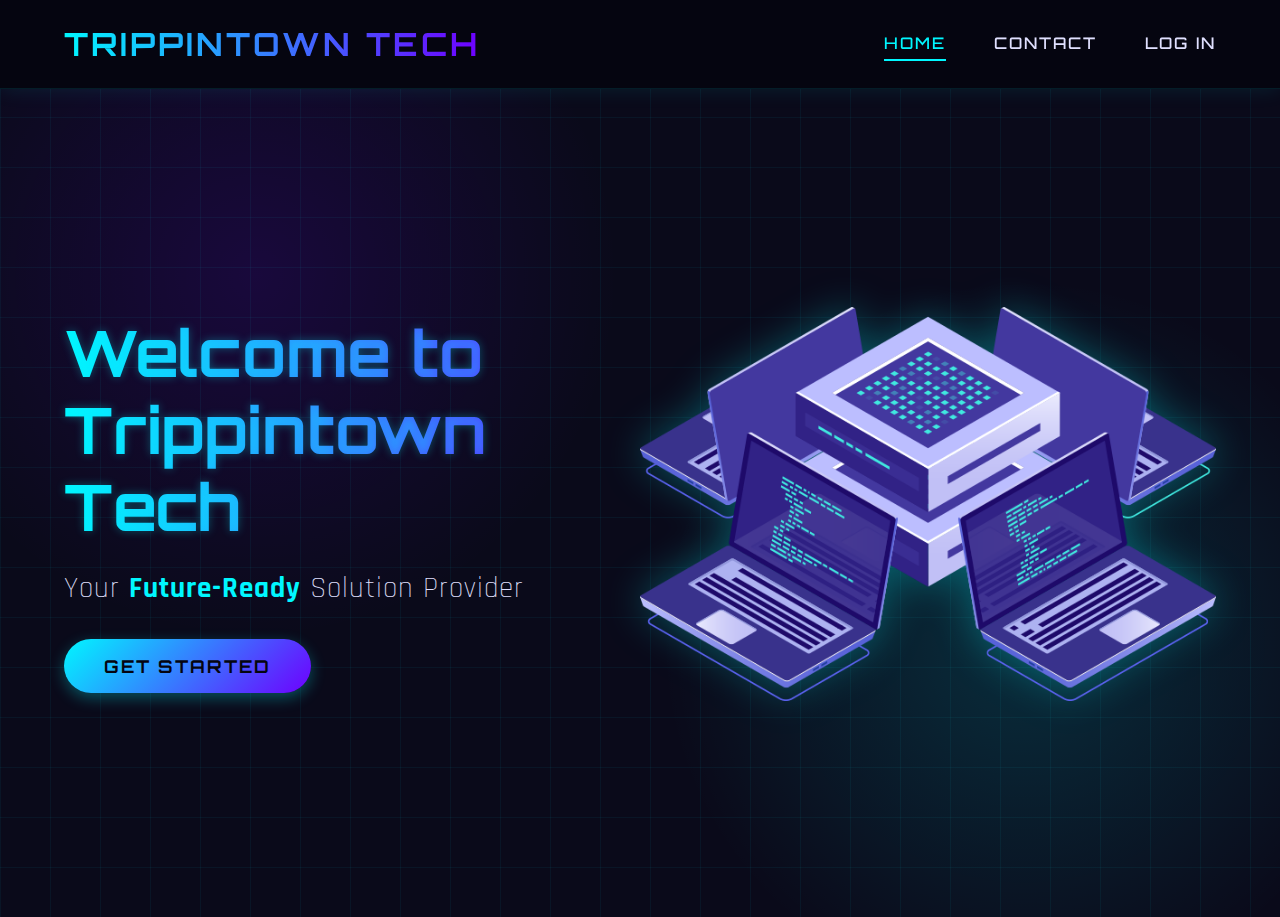
<file: index.html>
<!DOCTYPE html>
<html lang="en">
<head>
    <meta charset="UTF-8">
    <meta name="viewport" content="width=device-width, initial-scale=1.0">
    <title>Trippintown Tech | Future-Ready Solutions</title>
    <link href="https://fonts.googleapis.com/css2?family=Orbitron:wght@400;700&family=Rajdhani:wght@300;500;700&display=swap" rel="stylesheet">
    <style>
        :root {
            --primary: #00f7ff;
            --secondary: #6e00ff;
            --dark: #0a0a1a;
            --darker: #050510;
            --card-bg: rgba(15, 15, 35, 0.8);
            --text-light: #e0e0ff;
            --text-lighter: #ffffff;
            --glow: 0 0 15px var(--primary);
        }
        
        * {
            margin: 0;
            padding: 0;
            box-sizing: border-box;
        }
        
        body {
            font-family: 'Rajdhani', sans-serif;
            background-color: var(--dark);
            color: var(--text-light);
            background-image: 
                radial-gradient(circle at 20% 30%, rgba(110, 0, 255, 0.15) 0%, transparent 30%),
                radial-gradient(circle at 80% 70%, rgba(0, 247, 255, 0.15) 0%, transparent 30%);
            min-height: 100vh;
            overflow-x: hidden;
        }
        
        header {
            background-color: var(--darker);
            padding: 1.5rem 5%;
            box-shadow: 0 0 20px rgba(0, 247, 255, 0.1);
            position: fixed;
            width: 100%;
            top: 0;
            z-index: 1000;
            border-bottom: 1px solid rgba(0, 247, 255, 0.1);
        }
        
        nav {
            display: flex;
            justify-content: space-between;
            align-items: center;
        }
        
        h1, h2, h3 {
            font-family: 'Orbitron', sans-serif;
            font-weight: 700;
        }
        
        .logo {
            font-size: 2rem;
            background: linear-gradient(90deg, var(--primary), var(--secondary));
            -webkit-background-clip: text;
            background-clip: text;
            color: transparent;
            letter-spacing: 3px;
            position: relative;
            text-transform: uppercase;
        }
        
        .logo::after {
            content: '';
            position: absolute;
            bottom: -5px;
            left: 0;
            width: 100%;
            height: 2px;
            background: linear-gradient(90deg, var(--primary), var(--secondary));
            transform: scaleX(0);
            transform-origin: right;
            transition: transform 0.4s ease;
        }
        
        .logo:hover::after {
            transform: scaleX(1);
            transform-origin: left;
        }
        
        #navli {
            display: flex;
            list-style: none;
            gap: 3rem;
        }
        
        #navli a {
            color: var(--text-light);
            text-decoration: none;
            font-family: 'Orbitron', sans-serif;
            font-weight: 500;
            letter-spacing: 2px;
            font-size: 1rem;
            position: relative;
            padding: 0.5rem 0;
            transition: all 0.3s ease;
            text-transform: uppercase;
        }
        
        #navli a::after {
            content: '';
            position: absolute;
            bottom: 0;
            left: 0;
            width: 0;
            height: 2px;
            background: var(--primary);
            transition: width 0.3s ease;
        }
        
        #navli a:hover {
            color: var(--primary);
        }
        
        #navli a:hover::after {
            width: 100%;
        }
        
        #navli .homered {
            color: var(--primary);
        }
        
        #navli .homered::after {
            width: 100%;
        }
        
        .divider {
            height: 1px;
            background: linear-gradient(90deg, transparent, var(--primary), transparent);
            margin: 0.5rem 0;
            opacity: 0.3;
        }
        
        .hero {
            display: flex;
            align-items: center;
            justify-content: space-between;
            padding: 10rem 5% 5rem;
            min-height: 100vh;
            position: relative;
            overflow: hidden;
        }
        
        .hero-content {
            flex: 1;
            max-width: 600px;
            z-index: 2;
        }
        
        .hero-image {
            flex: 1;
            position: relative;
            z-index: 1;
            animation: float 6s ease-in-out infinite;
        }
        
        .hero-image img {
            width: 100%;
            max-width: 700px;
            filter: drop-shadow(0 0 20px rgba(0, 247, 255, 0.3));
            transition: all 0.5s ease;
        }
        
        .hero-image:hover img {
            filter: drop-shadow(0 0 30px var(--primary));
            transform: scale(1.02);
        }
        
        .hero-title {
            font-size: 4rem;
            margin-bottom: 1.5rem;
            background: linear-gradient(90deg, var(--primary), var(--secondary));
            -webkit-background-clip: text;
            background-clip: text;
            color: transparent;
            line-height: 1.2;
            text-shadow: 0 0 10px rgba(0, 247, 255, 0.3);
        }
        
        .hero-subtitle {
            font-size: 1.8rem;
            margin-bottom: 2rem;
            font-weight: 300;
            letter-spacing: 1px;
        }
        
        .hero-subtitle strong {
            font-weight: 700;
            color: var(--primary);
        }
        
        .cta-button {
            display: inline-block;
            padding: 1rem 2.5rem;
            background: linear-gradient(135deg, var(--primary), var(--secondary));
            border: none;
            border-radius: 50px;
            color: var(--darker);
            font-family: 'Orbitron', sans-serif;
            font-weight: 700;
            letter-spacing: 2px;
            font-size: 1.1rem;
            cursor: pointer;
            transition: all 0.3s ease;
            text-transform: uppercase;
            text-decoration: none;
            box-shadow: 0 5px 15px rgba(0, 247, 255, 0.3);
            position: relative;
            overflow: hidden;
        }
        
        .cta-button::before {
            content: '';
            position: absolute;
            top: 0;
            left: -100%;
            width: 100%;
            height: 100%;
            background: linear-gradient(90deg, transparent, rgba(255, 255, 255, 0.2), transparent);
            transition: 0.5s;
        }
        
        .cta-button:hover {
            transform: translateY(-5px);
            box-shadow: 0 10px 25px rgba(0, 247, 255, 0.5);
        }
        
        .cta-button:hover::before {
            left: 100%;
        }
        
        .cyber-grid {
            position: absolute;
            top: 0;
            left: 0;
            width: 100%;
            height: 100%;
            background-image: 
                linear-gradient(rgba(0, 247, 255, 0.05) 1px, transparent 1px),
                linear-gradient(90deg, rgba(0, 247, 255, 0.05) 1px, transparent 1px);
            background-size: 50px 50px;
            z-index: 0;
            pointer-events: none;
        }
        
        .floating-particles {
            position: absolute;
            top: 0;
            left: 0;
            width: 100%;
            height: 100%;
            pointer-events: none;
            z-index: 0;
        }
        
        .particle {
            position: absolute;
            background: var(--primary);
            border-radius: 50%;
            opacity: 0;
            animation: float-particle linear infinite;
        }
        
        @keyframes float {
            0%, 100% { transform: translateY(0); }
            50% { transform: translateY(-20px); }
        }
        
        @keyframes float-particle {
            0% { transform: translateY(100vh) translateX(0); opacity: 0; }
            10% { opacity: 0.7; }
            90% { opacity: 0.7; }
            100% { transform: translateY(-100px) translateX(100px); opacity: 0; }
        }
        
        .scanline {
            position: absolute;
            top: 0;
            left: 0;
            width: 100%;
            height: 10px;
            background: linear-gradient(to bottom, 
                transparent, 
                rgba(0, 247, 255, 0.5), 
                transparent);
            animation: scan 8s linear infinite;
            z-index: 1;
            opacity: 0.3;
        }
        
        @keyframes scan {
            0% { top: -10px; }
            100% { top: 100%; }
        }
        
        @media (max-width: 1024px) {
            .hero {
                flex-direction: column;
                text-align: center;
                padding-top: 8rem;
            }
            
            .hero-content {
                margin-bottom: 3rem;
            }
            
            .hero-title {
                font-size: 3rem;
            }
            
            .hero-subtitle {
                font-size: 1.5rem;
            }
        }
        
        @media (max-width: 768px) {
            nav {
                flex-direction: column;
                gap: 1rem;
            }
            
            #navli {
                gap: 1.5rem;
            }
            
            .hero-title {
                font-size: 2.5rem;
            }
            
            .hero-subtitle {
                font-size: 1.3rem;
            }
        }
    </style>
</head>
<body>
    <header>
        <nav>
            <h1 class="logo">Trippintown Tech</h1>
            <ul id="navli">
                <li><a class="homered" href="index.html">HOME</a></li>
                <li><a class="homeblack" href="contact.html">CONTACT</a></li>
                <li><a class="homeblack" href="elogin.html">LOG IN</a></li>
            </ul>
        </nav>
    </header>
    
    <div class="divider"></div>
    
    <section class="hero">
        <div class="cyber-grid"></div>
        <div class="scanline"></div>
        <div class="floating-particles" id="particles"></div>
        
        <div class="hero-content">
            <h1 class="hero-title">Welcome to Trippintown Tech</h1>
            <p class="hero-subtitle">Your <strong>Future-Ready</strong> Solution Provider</p>
            <a href="contact.html" class="cta-button">Get Started</a>
        </div>
        
        <div class="hero-image">
            <img src="hero-banner.png" alt="Trippintown Tech Solutions">
        </div>
    </section>

    <script>
        // Create floating particles
        document.addEventListener('DOMContentLoaded', function() {
            const particlesContainer = document.getElementById('particles');
            const particleCount = 30;
            
            for (let i = 0; i < particleCount; i++) {
                const particle = document.createElement('div');
                particle.classList.add('particle');
                
                // Random size between 1px and 4px
                const size = Math.random() * 3 + 1;
                particle.style.width = `${size}px`;
                particle.style.height = `${size}px`;
                
                // Random position
                particle.style.left = `${Math.random() * 100}%`;
                particle.style.bottom = `-10px`;
                
                // Random animation duration between 10s and 25s
                const duration = Math.random() * 15 + 10;
                particle.style.animationDuration = `${duration}s`;
                
                // Random delay
                particle.style.animationDelay = `${Math.random() * 10}s`;
                
                // Random blur effect
                particle.style.filter = `blur(${Math.random()}px)`;
                
                particlesContainer.appendChild(particle);
            }
            
            // Add hover effect to nav items
            const navItems = document.querySelectorAll('#navli a');
            navItems.forEach(item => {
                item.addEventListener('mouseenter', function() {
                    this.style.transform = 'scale(1.1)';
                });
                
                item.addEventListener('mouseleave', function() {
                    this.style.transform = 'scale(1)';
                });
            });
        });
    </script>
</body>
</html>
</file>
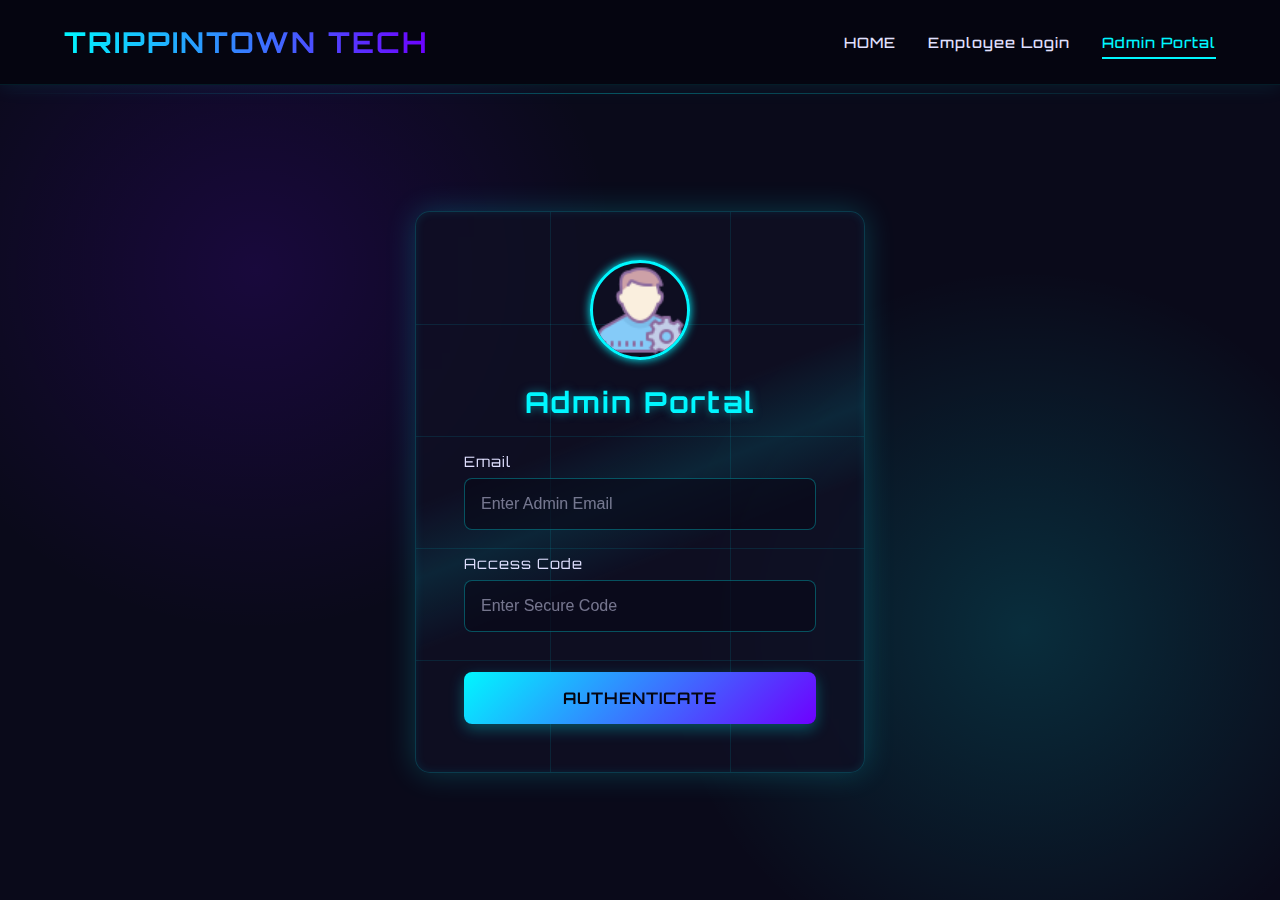
<file: alogin.html>
<!DOCTYPE html>
<html lang="en">
<head>
    <meta charset="UTF-8">
    <meta name="viewport" content="width=device-width, initial-scale=1.0">
    <title>Admin Portal | Trippintown Tech</title>
    <link rel="stylesheet" href="https://fonts.googleapis.com/css2?family=Orbitron:wght@400;500;700&family=Roboto:wght@300;400;500&display=swap">
    <style>
        :root {
            --primary-color: #00f7ff;
            --secondary-color: #6e00ff;
            --dark-bg: #0a0a1a;
            --darker-bg: #050510;
            --card-bg: rgba(15, 15, 35, 0.8);
            --text-light: #e0e0ff;
            --text-lighter: #ffffff;
            --glow: 0 0 10px var(--primary-color);
        }
        
        * {
            margin: 0;
            padding: 0;
            box-sizing: border-box;
        }
        
        body {
            font-family: 'Roboto', sans-serif;
            background-color: var(--dark-bg);
            color: var(--text-light);
            background-image: 
                radial-gradient(circle at 20% 30%, rgba(110, 0, 255, 0.15) 0%, transparent 30%),
                radial-gradient(circle at 80% 70%, rgba(0, 247, 255, 0.15) 0%, transparent 30%);
            min-height: 100vh;
            overflow-x: hidden;
        }
        
        header {
            background-color: var(--darker-bg);
            padding: 1.5rem 5%;
            box-shadow: 0 0 20px rgba(0, 247, 255, 0.1);
            position: relative;
            z-index: 10;
            border-bottom: 1px solid rgba(0, 247, 255, 0.1);
        }
        
        nav {
            display: flex;
            justify-content: space-between;
            align-items: center;
        }
        
        h1, h2, h3 {
            font-family: 'Orbitron', sans-serif;
            font-weight: 700;
        }
        
        .logo {
            font-size: 1.8rem;
            background: linear-gradient(90deg, var(--primary-color), var(--secondary-color));
            -webkit-background-clip: text;
            background-clip: text;
            color: transparent;
            letter-spacing: 2px;
            text-transform: uppercase;
            position: relative;
        }
        
        .logo::after {
            content: '';
            position: absolute;
            bottom: -5px;
            left: 0;
            width: 100%;
            height: 2px;
            background: linear-gradient(90deg, var(--primary-color), var(--secondary-color));
            transform: scaleX(0);
            transform-origin: right;
            transition: transform 0.3s ease;
        }
        
        .logo:hover::after {
            transform: scaleX(1);
            transform-origin: left;
        }
        
        #navli {
            display: flex;
            list-style: none;
            gap: 2rem;
        }
        
        #navli a {
            color: var(--text-light);
            text-decoration: none;
            font-family: 'Orbitron', sans-serif;
            font-weight: 500;
            letter-spacing: 1px;
            font-size: 0.9rem;
            position: relative;
            padding: 0.5rem 0;
            transition: all 0.3s ease;
        }
        
        #navli a::after {
            content: '';
            position: absolute;
            bottom: 0;
            left: 0;
            width: 0;
            height: 2px;
            background: var(--primary-color);
            transition: width 0.3s ease;
        }
        
        #navli a:hover {
            color: var(--primary-color);
        }
        
        #navli a:hover::after {
            width: 100%;
        }
        
        #navli .homered {
            color: var(--primary-color);
        }
        
        #navli .homered::after {
            width: 100%;
        }
        
        .divider {
            height: 1px;
            background: linear-gradient(90deg, transparent, var(--primary-color), transparent);
            margin: 0.5rem 0;
            opacity: 0.3;
        }
        
        .login-container {
            display: flex;
            justify-content: center;
            align-items: center;
            min-height: calc(100vh - 120px);
            padding: 2rem;
            perspective: 1000px;
        }
        
        .login-card {
            background: var(--card-bg);
            backdrop-filter: blur(10px);
            border-radius: 15px;
            padding: 3rem;
            width: 100%;
            max-width: 450px;
            box-shadow: 
                0 0 30px rgba(0, 247, 255, 0.2),
                inset 0 0 10px rgba(0, 247, 255, 0.1);
            border: 1px solid rgba(0, 247, 255, 0.2);
            transform-style: preserve-3d;
            transition: transform 0.5s ease, box-shadow 0.5s ease;
            position: relative;
            overflow: hidden;
        }
        
        .login-card::before {
            content: '';
            position: absolute;
            top: -50%;
            left: -50%;
            width: 200%;
            height: 200%;
            background: linear-gradient(
                to bottom right,
                transparent 45%,
                rgba(0, 247, 255, 0.1) 50%,
                transparent 55%
            );
            transform: rotate(30deg);
            animation: shine 6s infinite linear;
        }
        
        @keyframes shine {
            0% { transform: translateX(-100%) rotate(30deg); }
            100% { transform: translateX(100%) rotate(30deg); }
        }
        
        .login-card:hover {
            transform: translateY(-5px) rotateX(5deg);
            box-shadow: 
                0 10px 40px rgba(0, 247, 255, 0.3),
                inset 0 0 15px rgba(0, 247, 255, 0.2);
        }
        
        .avatar {
            width: 100px;
            height: 100px;
            margin: 0 auto 1.5rem;
            display: block;
            border-radius: 50%;
            object-fit: cover;
            border: 3px solid var(--primary-color);
            box-shadow: var(--glow);
            transition: all 0.3s ease;
        }
        
        .avatar:hover {
            transform: scale(1.05);
            box-shadow: 0 0 20px var(--primary-color);
        }
        
        .login-card h1 {
            text-align: center;
            margin-bottom: 2rem;
            font-size: 1.8rem;
            color: var(--primary-color);
            letter-spacing: 2px;
            text-shadow: 0 0 10px rgba(0, 247, 255, 0.5);
        }
        
        .form-group {
            margin-bottom: 1.5rem;
            position: relative;
        }
        
        .form-group label {
            display: block;
            margin-bottom: 0.5rem;
            font-family: 'Orbitron', sans-serif;
            letter-spacing: 1px;
            font-size: 0.9rem;
            color: var(--text-light);
        }
        
        .form-group input {
            width: 100%;
            padding: 1rem;
            background: rgba(10, 10, 25, 0.7);
            border: 1px solid rgba(0, 247, 255, 0.3);
            border-radius: 8px;
            color: var(--text-lighter);
            font-size: 1rem;
            transition: all 0.3s ease;
        }
        
        .form-group input:focus {
            outline: none;
            border-color: var(--primary-color);
            box-shadow: var(--glow);
            background: rgba(15, 15, 35, 0.9);
        }
        
        .form-group input::placeholder {
            color: rgba(224, 224, 255, 0.5);
        }
        
        .submit-btn {
            width: 100%;
            padding: 1rem;
            background: linear-gradient(135deg, var(--primary-color), var(--secondary-color));
            border: none;
            border-radius: 8px;
            color: var(--darker-bg);
            font-family: 'Orbitron', sans-serif;
            font-weight: 700;
            letter-spacing: 1px;
            font-size: 1rem;
            cursor: pointer;
            transition: all 0.3s ease;
            text-transform: uppercase;
            margin-top: 1rem;
            box-shadow: 0 5px 15px rgba(0, 247, 255, 0.3);
        }
        
        .submit-btn:hover {
            transform: translateY(-3px);
            box-shadow: 0 8px 20px rgba(0, 247, 255, 0.4);
        }
        
        .submit-btn:active {
            transform: translateY(0);
        }
        
        .cyber-lines {
            position: absolute;
            top: 0;
            left: 0;
            width: 100%;
            height: 100%;
            pointer-events: none;
            z-index: -1;
            overflow: hidden;
        }
        
        .cyber-line {
            position: absolute;
            background: rgba(0, 247, 255, 0.1);
        }
        
        .cyber-line.horizontal {
            width: 100%;
            height: 1px;
            animation: scanline 8s linear infinite;
        }
        
        .cyber-line.vertical {
            width: 1px;
            height: 100%;
            animation: scanline-vertical 10s linear infinite;
        }
        
        @keyframes scanline {
            0% { top: 0; opacity: 0; }
            10% { opacity: 0.3; }
            90% { opacity: 0.3; }
            100% { top: 100%; opacity: 0; }
        }
        
        @keyframes scanline-vertical {
            0% { left: 0; opacity: 0; }
            10% { opacity: 0.3; }
            90% { opacity: 0.3; }
            100% { left: 100%; opacity: 0; }
        }
        
        .particles {
            position: absolute;
            top: 0;
            left: 0;
            width: 100%;
            height: 100%;
            pointer-events: none;
            z-index: -2;
        }
        
        .particle {
            position: absolute;
            background: var(--primary-color);
            border-radius: 50%;
            opacity: 0.5;
            animation: float infinite linear;
        }
        
        @keyframes float {
            0% { transform: translateY(0) translateX(0); opacity: 0; }
            10% { opacity: 0.5; }
            90% { opacity: 0.5; }
            100% { transform: translateY(-100vh) translateX(20px); opacity: 0; }
        }
        
        @media (max-width: 768px) {
            nav {
                flex-direction: column;
                gap: 1rem;
            }
            
            #navli {
                gap: 1rem;
            }
            
            .login-card {
                padding: 2rem;
            }
        }
    </style>
</head>
<body>
    <header>
        <nav>
            <h1 class="logo">Trippintown Tech</h1>
            <ul id="navli">
                <li><a class="homeblack" href="index.html">HOME</a></li>
                <li><a class="homeblack" href="elogin.html">Employee Login</a></li>
                <li><a class="homered" href="alogin.html">Admin Portal</a></li>
            </ul>
        </nav>
    </header>
    <div class="divider"></div>

    <div class="login-container">
        <div class="login-card">
            <div class="cyber-lines">
                <div class="cyber-line horizontal" style="top: 20%;"></div>
                <div class="cyber-line horizontal" style="top: 40%; animation-delay: 2s;"></div>
                <div class="cyber-line horizontal" style="top: 60%; animation-delay: 4s;"></div>
                <div class="cyber-line horizontal" style="top: 80%; animation-delay: 6s;"></div>
                <div class="cyber-line vertical" style="left: 30%; animation-duration: 12s;"></div>
                <div class="cyber-line vertical" style="left: 70%; animation-duration: 15s; animation-delay: 3s;"></div>
            </div>
            
            <div class="particles" id="particles"></div>
            
            <img src="assets/admin.png" class="avatar">
            <h1>Admin Portal</h1>
            <form action="process/aprocess.php" method="POST">
                <div class="form-group">
                    <label for="mailuid">Email</label>
                    <input type="text" id="mailuid" name="mailuid" placeholder="Enter Admin Email" required>
                </div>
                <div class="form-group">
                    <label for="pwd">Access Code</label>
                    <input type="password" id="pwd" name="pwd" placeholder="Enter Secure Code" required>
                </div>
                <button type="submit" name="login-submit" class="submit-btn">Authenticate</button>
            </form>
        </div>
    </div>

    <script>
        // Create floating particles
        document.addEventListener('DOMContentLoaded', function() {
            const particlesContainer = document.getElementById('particles');
            const particleCount = 20;
            
            for (let i = 0; i < particleCount; i++) {
                const particle = document.createElement('div');
                particle.classList.add('particle');
                
                // Random size between 1px and 3px
                const size = Math.random() * 2 + 1;
                particle.style.width = `${size}px`;
                particle.style.height = `${size}px`;
                
                // Random position
                particle.style.left = `${Math.random() * 100}%`;
                particle.style.bottom = `-10px`;
                
                // Random animation duration between 10s and 20s
                const duration = Math.random() * 10 + 10;
                particle.style.animationDuration = `${duration}s`;
                
                // Random delay
                particle.style.animationDelay = `${Math.random() * 10}s`;
                
                particlesContainer.appendChild(particle);
            }
            
            // Add hover effect to form inputs
            const inputs = document.querySelectorAll('input');
            inputs.forEach(input => {
                input.addEventListener('focus', function() {
                    this.parentElement.querySelector('label').style.color = 'var(--primary-color)';
                });
                
                input.addEventListener('blur', function() {
                    if (!this.value) {
                        this.parentElement.querySelector('label').style.color = 'var(--text-light)';
                    }
                });
            });
        });
    </script>
</body>
</html>
</file>
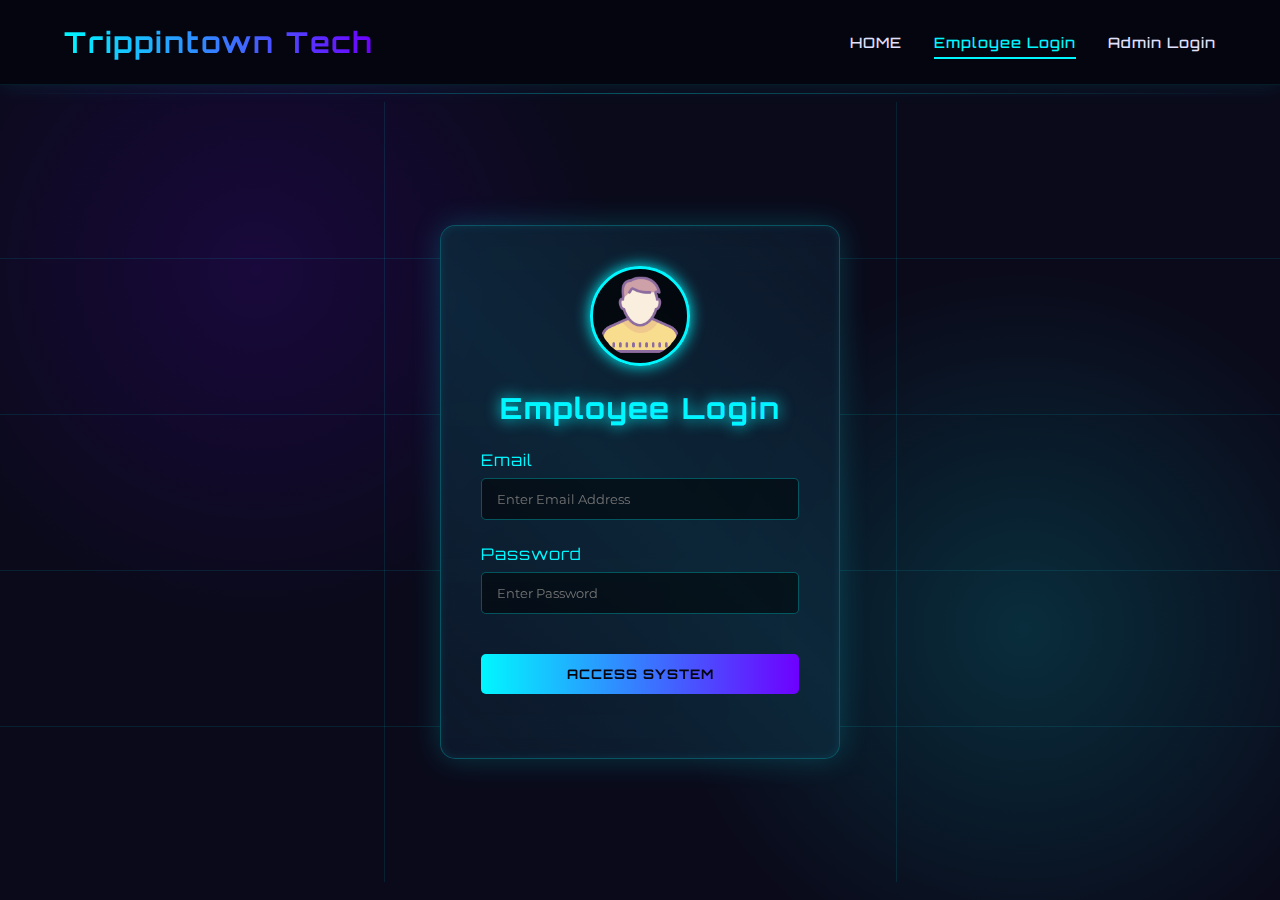
<file: elogin.html>
<!DOCTYPE html>
<html lang="en">
<head>
    <meta charset="UTF-8">
    <meta name="viewport" content="width=device-width, initial-scale=1.0">
    <title>Employee Login | Trippintown Tech</title>
    <link rel="stylesheet" href="https://use.fontawesome.com/releases/v5.8.1/css/all.css">
    <link href="https://fonts.googleapis.com/css2?family=Orbitron:wght@400;700&family=Montserrat:wght@300;500;700&display=swap" rel="stylesheet">
    <style>
        :root {
            --primary: #00f7ff;
            --secondary: #6e00ff;
            --dark: #0a0a1a;
            --darker: #050510;
            --card-bg: rgba(15, 15, 35, 0.8);
            --text-light: #e0e0ff;
            --glow: 0 0 15px var(--primary);
        }
        
        * {
            margin: 0;
            padding: 0;
            box-sizing: border-box;
        }
        
        body {
            font-family: 'Montserrat', sans-serif;
            background-color: var(--dark);
            color: var(--text-light);
            background-image: 
                radial-gradient(circle at 20% 30%, rgba(110, 0, 255, 0.15) 0%, transparent 30%),
                radial-gradient(circle at 80% 70%, rgba(0, 247, 255, 0.15) 0%, transparent 30%);
            min-height: 100vh;
            overflow-x: hidden;
        }
        
        header {
            background-color: var(--darker);
            padding: 1.5rem 5%;
            box-shadow: 0 0 20px rgba(0, 247, 255, 0.1);
            position: relative;
            z-index: 10;
            border-bottom: 1px solid rgba(0, 247, 255, 0.1);
        }
        
        nav {
            display: flex;
            justify-content: space-between;
            align-items: center;
        }
        
        h1 {
            font-family: 'Orbitron', sans-serif;
            font-size: 1.8rem;
            background: linear-gradient(90deg, var(--primary), var(--secondary));
            -webkit-background-clip: text;
            background-clip: text;
            color: transparent;
            letter-spacing: 2px;
        }
        
        #navli {
            display: flex;
            list-style: none;
            gap: 2rem;
        }
        
        #navli a {
            color: var(--text-light);
            text-decoration: none;
            font-family: 'Orbitron', sans-serif;
            font-weight: 500;
            letter-spacing: 1px;
            font-size: 0.9rem;
            position: relative;
            padding: 0.5rem 0;
            transition: all 0.3s ease;
        }
        
        #navli a::after {
            content: '';
            position: absolute;
            bottom: 0;
            left: 0;
            width: 0;
            height: 2px;
            background: var(--primary);
            transition: width 0.3s ease;
        }
        
        #navli a:hover {
            color: var(--primary);
        }
        
        #navli a:hover::after {
            width: 100%;
        }
        
        #navli .homered {
            color: var(--primary);
        }
        
        #navli .homered::after {
            width: 100%;
        }
        
        .divider {
            height: 1px;
            background: linear-gradient(90deg, transparent, var(--primary), transparent);
            margin: 0.5rem 0;
            opacity: 0.3;
        }
        
        .login-container {
            display: flex;
            justify-content: center;
            align-items: center;
            min-height: calc(100vh - 120px);
            position: relative;
            padding: 2rem;
        }
        
        .login-box {
            background: var(--card-bg);
            backdrop-filter: blur(10px);
            width: 100%;
            max-width: 400px;
            padding: 2.5rem;
            border-radius: 15px;
            box-shadow: 
                0 0 30px rgba(0, 247, 255, 0.2),
                inset 0 0 10px rgba(0, 247, 255, 0.1);
            border: 1px solid rgba(0, 247, 255, 0.3);
            position: relative;
            overflow: hidden;
            z-index: 2;
            transition: transform 0.3s ease;
        }
        
        .login-box:hover {
            transform: translateY(-5px);
            box-shadow: 
                0 10px 40px rgba(0, 247, 255, 0.3),
                inset 0 0 15px rgba(0, 247, 255, 0.1);
        }
        
        .login-box::before {
            content: '';
            position: absolute;
            top: -50%;
            left: -50%;
            width: 200%;
            height: 200%;
            background: linear-gradient(
                transparent,
                rgba(0, 247, 255, 0.1),
                transparent
            );
            transform: rotate(45deg);
            animation: shine 6s infinite;
            z-index: -1;
        }
        
        @keyframes shine {
            0% { transform: rotate(45deg) translate(-30%, -30%); }
            100% { transform: rotate(45deg) translate(30%, 30%); }
        }
        
        .avatar {
            width: 100px;
            height: 100px;
            border-radius: 50%;
            margin: 0 auto 1.5rem;
            display: block;
            border: 3px solid var(--primary);
            box-shadow: var(--glow);
            object-fit: cover;
            background: rgba(0, 0, 0, 0.7);
            padding: 5px;
        }
        
        .login-box h1 {
            text-align: center;
            margin-bottom: 1.5rem;
            font-size: 1.8rem;
            color: var(--primary);
            text-shadow: var(--glow);
        }
        
        .login-box p {
            margin-bottom: 0.5rem;
            font-family: 'Orbitron', sans-serif;
            letter-spacing: 1px;
            color: var(--primary);
        }
        
        .login-box input {
            width: 100%;
            padding: 12px 15px;
            margin-bottom: 1.5rem;
            border: none;
            border-radius: 5px;
            background: rgba(0, 0, 0, 0.5);
            color: var(--text-light);
            border: 1px solid rgba(0, 247, 255, 0.3);
            font-family: 'Montserrat', sans-serif;
            transition: all 0.3s ease;
        }
        
        .login-box input:focus {
            outline: none;
            border-color: var(--primary);
            box-shadow: 0 0 10px rgba(0, 247, 255, 0.3);
            background: rgba(0, 0, 0, 0.7);
        }
        
        .login-box input[type="submit"] {
            background: linear-gradient(90deg, var(--primary), var(--secondary));
            color: var(--darker);
            font-family: 'Orbitron', sans-serif;
            font-weight: 700;
            letter-spacing: 1px;
            cursor: pointer;
            border: none;
            margin-top: 1rem;
            transition: all 0.3s ease;
        }
        
        .login-box input[type="submit"]:hover {
            transform: translateY(-2px);
            box-shadow: 0 5px 15px rgba(0, 247, 255, 0.4);
        }
        
        .cyber-lines {
            position: absolute;
            top: 0;
            left: 0;
            width: 100%;
            height: 100%;
            pointer-events: none;
            z-index: 1;
            overflow: hidden;
        }
        
        .cyber-line {
            position: absolute;
            background: rgba(0, 247, 255, 0.1);
        }
        
        .cyber-line.horizontal {
            width: 100%;
            height: 1px;
            animation: scanline 8s linear infinite;
        }
        
        .cyber-line.vertical {
            width: 1px;
            height: 100%;
            animation: scanline-vertical 10s linear infinite;
        }
        
        @keyframes scanline {
            0% { top: 0; opacity: 0; }
            10% { opacity: 0.3; }
            90% { opacity: 0.3; }
            100% { top: 100%; opacity: 0; }
        }
        
        @keyframes scanline-vertical {
            0% { left: 0; opacity: 0; }
            10% { opacity: 0.3; }
            90% { opacity: 0.3; }
            100% { left: 100%; opacity: 0; }
        }
        
        @media (max-width: 768px) {
            nav {
                flex-direction: column;
                gap: 1rem;
            }
            
            #navli {
                gap: 1rem;
            }
            
            .login-box {
                padding: 2rem 1.5rem;
            }
        }
    </style>
</head>
<body>
    <header>
        <nav>
            <h1>Trippintown Tech</h1>
            <ul id="navli">
                <li><a class="homeblack" href="index.html">HOME</a></li>
                <li><a class="homered" href="elogin.html">Employee Login</a></li>
                <li><a class="homeblack" href="alogin.html">Admin Login</a></li>
            </ul>
        </nav>
    </header>
    <div class="divider"></div>

    <div class="login-container">
        <div class="cyber-lines">
            <div class="cyber-line horizontal" style="top: 20%;"></div>
            <div class="cyber-line horizontal" style="top: 40%; animation-delay: 2s;"></div>
            <div class="cyber-line horizontal" style="top: 60%; animation-delay: 4s;"></div>
            <div class="cyber-line horizontal" style="top: 80%; animation-delay: 6s;"></div>
            <div class="cyber-line vertical" style="left: 30%; animation-duration: 12s;"></div>
            <div class="cyber-line vertical" style="left: 70%; animation-duration: 15s; animation-delay: 3s;"></div>
        </div>

        <div class="login-box">
            <img src="assets/avatar.png" class="avatar" alt="User Avatar">
            <h1>Employee Login</h1>
            <form action="process/eprocess.php" method="POST">
                <p>Email</p>
                <input type="text" name="mailuid" placeholder="Enter Email Address" required>
                <p>Password</p>
                <input type="password" name="pwd" placeholder="Enter Password" required>
                <input type="submit" name="login-submit" value="ACCESS SYSTEM">
            </form>
        </div>
    </div>

    <script>
        // Add animation to form elements
        document.addEventListener('DOMContentLoaded', function() {
            const inputs = document.querySelectorAll('.login-box input');
            
            inputs.forEach((input, index) => {
                input.style.opacity = '0';
                input.style.transform = 'translateY(20px)';
                input.style.transition = `all 0.5s ease ${index * 0.1}s`;
                
                setTimeout(() => {
                    input.style.opacity = '1';
                    input.style.transform = 'translateY(0)';
                }, 100);
            });
            
            // Add hover effect to nav items
            const navItems = document.querySelectorAll('#navli a');
            navItems.forEach(item => {
                item.addEventListener('mouseenter', function() {
                    this.style.transform = 'scale(1.1)';
                });
                
                item.addEventListener('mouseleave', function() {
                    this.style.transform = 'scale(1)';
                });
            });
        });
    </script>
</body>
</html>
</file>
